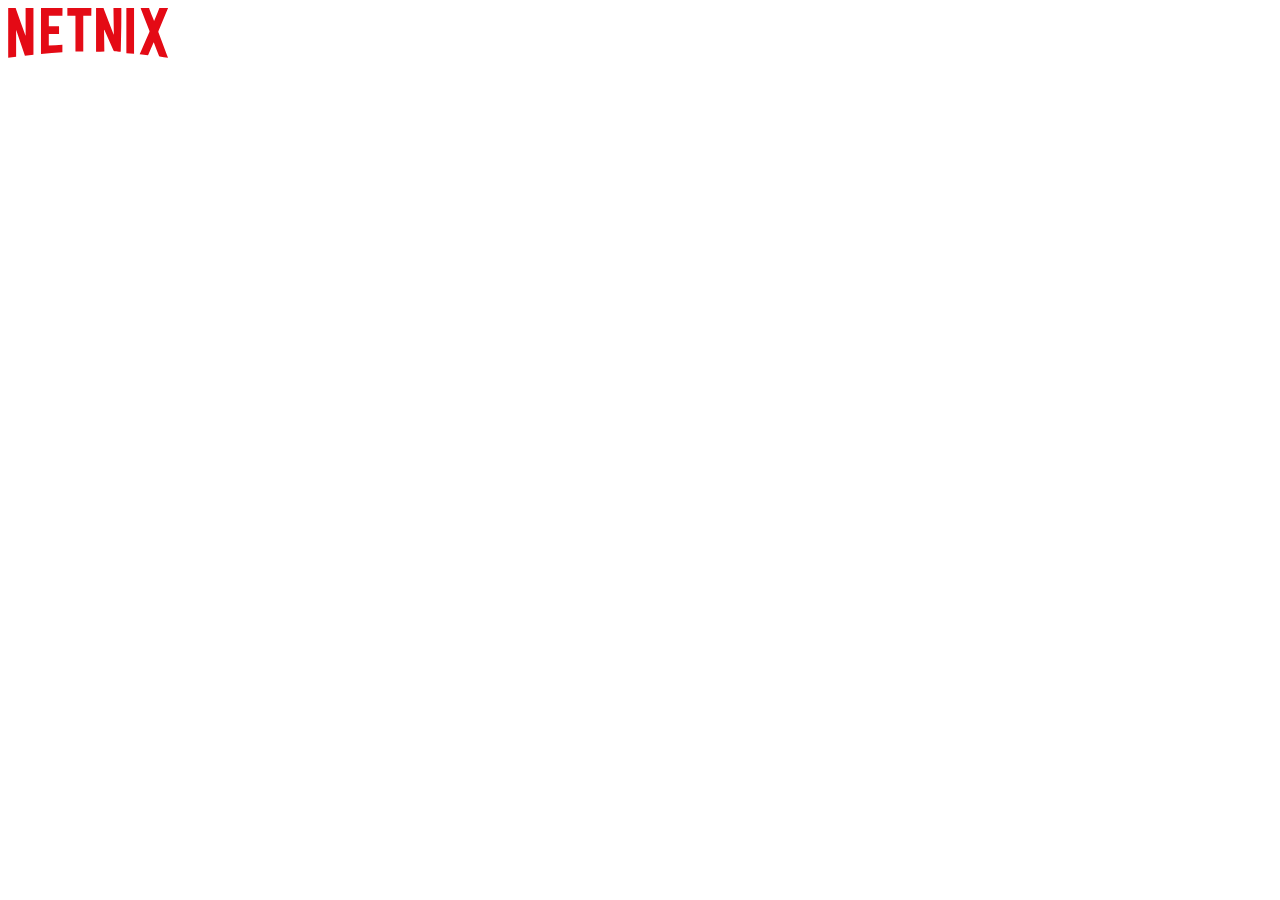
<file: index.html>
<!DOCTYPE html>
<html lang="en">
<head>
    <meta charset="UTF-8">
    <meta name="viewport" content="width=device-width, initial-scale=1.0">
    <title>NetNix</title>
    <link rel="stylesheet" href="css/style.css">
</head>
<body>
    <div id = "container">
        <nav>
            <a href="#"><img src="img/netnix.svg" alt="logo" id="logo"></a>
        </nav>
    </div>
</body>
</html>
</file>
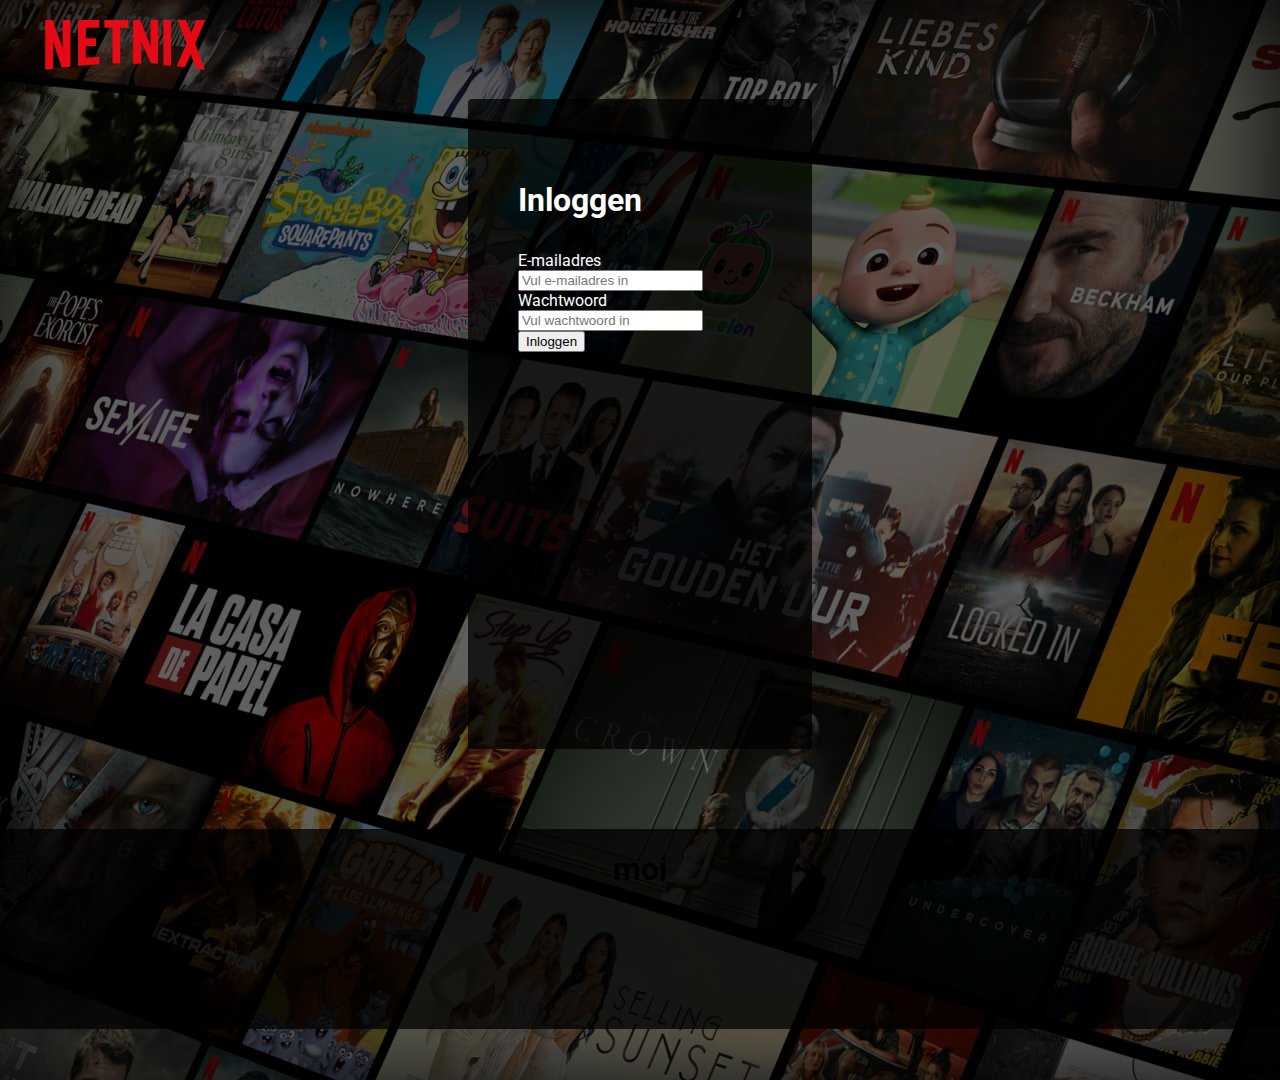
<file: loginNetNix.html>
<!DOCTYPE html>
<html lang="en">
<head>
    <meta charset="UTF-8">
    <meta name="viewport" content="width=device-width, initial-scale=1.0">
    <title>NetNix</title>
    <link rel="stylesheet" href="css/loginNetNix.css">
</head>
<body>
    <div id = "container">
        <nav>
            <a href="#"><img src="img/netnix.svg" alt="logo" id="logo"></a>
        </nav>
        <div id="login">
            <div id="form">
                <p id="loginText"><b>Inloggen</b></p>
                <form action="login.php" method="post">
                    <div>
                        <label for="email">E-mailadres</label>
                        <input type="text" placeholder="Vul e-mailadres in" name="email" id="email" value="">
                    </div>
                    <div>
                        <label for="password">Wachtwoord</label>
                        <input type="password" placeholder="Vul wachtwoord in" name="password" id="password" value="">
                    </div>
                    <div>
                    <button type="submit" name="submit">Inloggen</button>
                    </div>
                </form> 
            </div>
        </div>
        <footer>
            <h1>moi</h1>
        </footer>
    </div>
</body>
</html>
</file>
<file: css/style.css>
#logo{
    width: 160px;
}
</file>
<file: css/loginNetNix.css>
@import url("https://fonts.googleapis.com/css2?family=Roboto:wght@400;500;600;700&display=swap");

body {
    background: black;
    margin: 0;
    padding: 0;
    box-sizing: border-box;
    font-family: 'Roboto', sans-serif;
}

body::before {
    content: "";
    background: url("../img/NL-nl-20231113-popsignuptwoweeks-perspective_alpha_website_large.jpg");
    position: absolute;
    left: 0;
    top: 0;
    opacity: 0.5;
    width: 100%;
    height: 120%;
    box-shadow: 0px 10px 100px black inset;
}

#container {
    display: grid;
    grid-template-columns: repeat(3, 1fr);
}

nav {
    grid-column: 1/4;
    padding-left: 45px;
    padding-top: 20px;
    z-index: 1;
}

#logo {
    width: 160px;
}

#login { 
    display: flex;
    justify-content: center;
    grid-column: 2/3;
    color: white;
    padding-top: 25px;
    padding-bottom: 80px;
    padding-left: 39px;
    padding-right: 39px;
    z-index: 1;
}

#form {
    background: rgba(0, 0, 0, 0.75);
    border-radius: 4px;
    width: 70%;
    padding: 50px;
    height: 550px;
}

#loginText {
    font-size: 2em;
}

footer {
    display: flex;
    grid-column: 1/4;
    justify-content: center;
    z-index: 1;
    background: rgba(0, 0, 0, 0.75);
    height: 200px;
}
</file>
